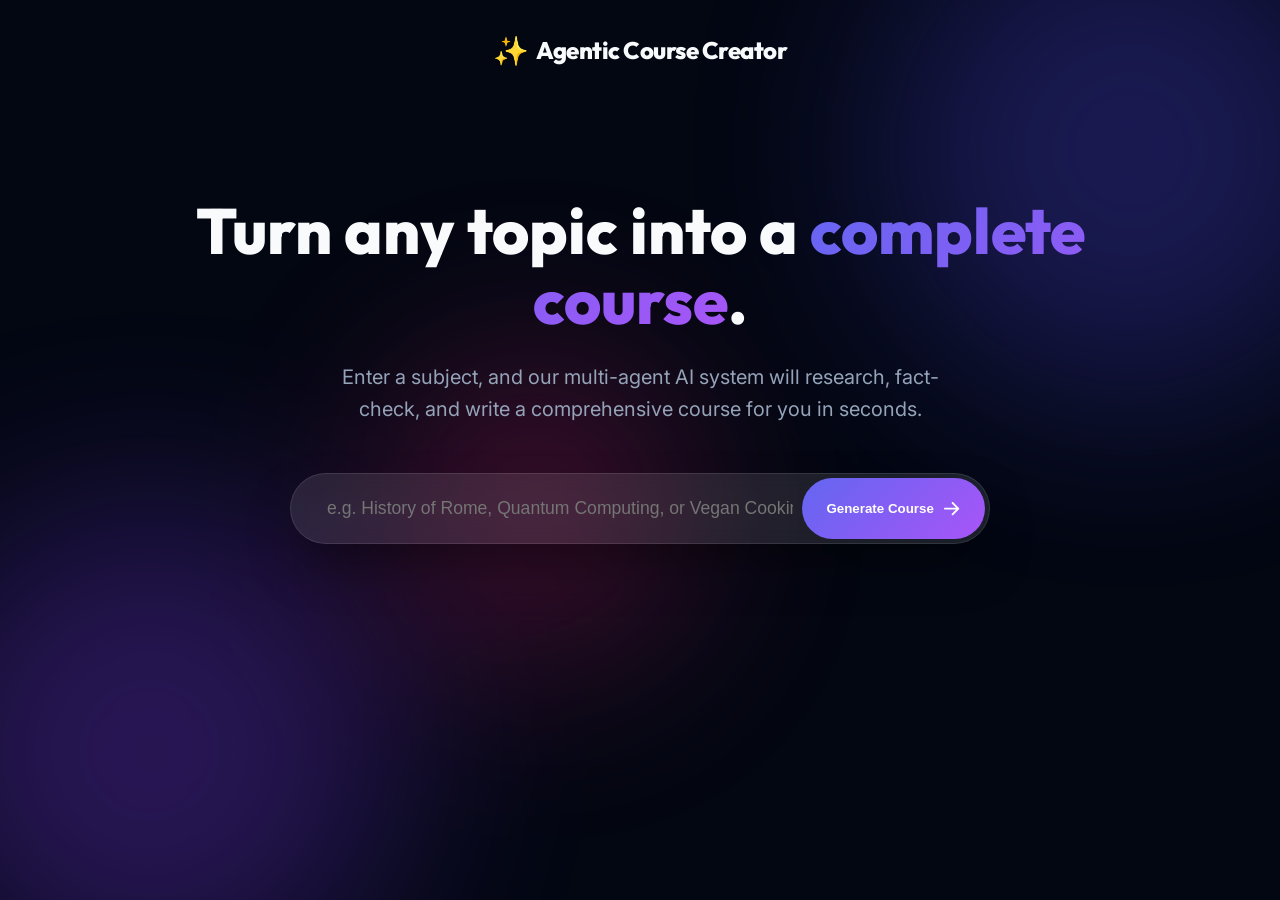
<file: app/frontend/index.html>
<!DOCTYPE html>
<html lang="en">
<head>
    <meta charset="UTF-8">
    <meta name="viewport" content="width=device-width, initial-scale=1.0">
    <title>AI Course Creator | Build Your Knowledge</title>
    <link rel="stylesheet" href="style.css">
    <link href="https://fonts.googleapis.com/css2?family=Outfit:wght@300;400;600;800&family=Inter:wght@400;500;600&display=swap" rel="stylesheet">
</head>
<body>
    <div class="background-blobs">
        <div class="blob blob-1"></div>
        <div class="blob blob-2"></div>
        <div class="blob blob-3"></div>
    </div>

    <div class="container landing-page">
        <header>
            <div class="logo">
                <div class="logo-icon">✨</div>
                <span>Agentic Course Creator</span>
            </div>
        </header>

        <main class="hero-section">
            <h1>Turn any topic into a <span class="gradient-text">complete course</span>.</h1>
            <p class="subtitle">Enter a subject, and our multi-agent AI system will research, fact-check, and write a comprehensive course for you in seconds.</p>

            <form id="create-form" class="hero-form">
                <input type="text" id="topic-input" placeholder="e.g. History of Rome, Quantum Computing, or Vegan Cooking" required>
                <button type="submit" id="create-button">
                    <span>Generate Course</span>
                    <svg viewBox="0 0 20 20" fill="currentColor">
                        <path fill-rule="evenodd" d="M10.293 3.293a1 1 0 011.414 0l6 6a1 1 0 010 1.414l-6 6a1 1 0 01-1.414-1.414L14.586 11H3a1 1 0 110-2h11.586l-4.293-4.293a1 1 0 010-1.414z" clip-rule="evenodd" />
                    </svg>
                </button>
            </form>

            <div id="progress-container" class="progress-container hidden">
                <div class="agent-status">
                    <div class="spinner"></div>
                    <span id="status-text" class="status-text">Initializing agents...</span>
                </div>
                <div class="progress-steps">
                    <div id="step-researcher" class="step">
                        <div class="step-icon">🔍</div>
                        <span class="step-label">Researching</span>
                    </div>
                    <div id="step-judge" class="step">
                        <div class="step-icon">⚖️</div>
                        <span class="step-label">Judging</span>
                    </div>
                    <div id="step-builder" class="step">
                        <div class="step-icon">✍️</div>
                        <span class="step-label">Building</span>
                    </div>
                </div>
            </div>
        </main>
    </div>

    <script src="app.js"></script>
</body>
</html>
</file>
<file: app/frontend/style.css>
:root {
    --primary: #6366f1;
    --primary-glow: rgba(99, 102, 241, 0.5);
    --bg: #030712;
    --card-bg: rgba(255, 255, 255, 0.03);
    --card-border: rgba(255, 255, 255, 0.1);
    --text: #f8fafc;
    --text-muted: #94a3b8;
    --gradient: linear-gradient(135deg, #6366f1 0%, #a855f7 100%);
}

* {
    margin: 0;
    padding: 0;
    box-sizing: border-box;
}

body {
    font-family: 'Inter', sans-serif;
    background-color: var(--bg);
    color: var(--text);
    overflow-x: hidden;
    min-height: 100vh;
}

h1, h2, h3, .logo {
    font-family: 'Outfit', sans-serif;
}

.background-blobs {
    position: fixed;
    top: 0;
    left: 0;
    width: 100%;
    height: 100%;
    z-index: -1;
    overflow: hidden;
}

.blob {
    position: absolute;
    width: 500px;
    height: 500px;
    background: var(--primary-glow);
    filter: blur(100px);
    border-radius: 50%;
    opacity: 0.3;
    animation: float 20s infinite alternate;
}

.blob-1 { top: -100px; right: -100px; background: #4f46e5; }
.blob-2 { bottom: -100px; left: -100px; background: #7c3aed; animation-delay: -5s; }
.blob-3 { top: 40%; left: 30%; width: 300px; height: 300px; background: #db2777; animation-delay: -10s; }

@keyframes float {
    0% { transform: translate(0, 0) scale(1); }
    100% { transform: translate(100px, 50px) scale(1.1); }
}

.container {
    max-width: 1200px;
    margin: 0 auto;
    padding: 0 2rem;
}

header {
    padding: 2rem 0;
    display: flex;
    justify-content: center;
}

.logo {
    display: flex;
    align-items: center;
    gap: 0.5rem;
    font-size: 1.5rem;
    font-weight: 800;
    letter-spacing: -0.02em;
}

.logo-icon {
    font-size: 1.8rem;
}

.hero-section {
    display: flex;
    flex-direction: column;
    align-items: center;
    justify-content: center;
    text-align: center;
    padding: 6rem 0;
}

h1 {
    font-size: 4rem;
    font-weight: 800;
    line-height: 1.1;
    margin-bottom: 1.5rem;
    max-width: 900px;
}

.gradient-text {
    background: var(--gradient);
    -webkit-background-clip: text;
    -webkit-text-fill-color: transparent;
}

.subtitle {
    font-size: 1.25rem;
    color: var(--text-muted);
    max-width: 650px;
    margin-bottom: 3rem;
    line-height: 1.6;
}

.hero-form {
    width: 100%;
    max-width: 700px;
    position: relative;
    backdrop-filter: blur(10px);
    border-radius: 9999px;
    padding: 4px;
    background: var(--card-border);
    border: 1px solid var(--card-border);
    box-shadow: 0 25px 50px -12px rgba(0, 0, 0, 0.5);
    transition: transform 0.3s ease, border-color 0.3s ease;
}

.hero-form:focus-within {
    transform: scale(1.02);
    border-color: var(--primary);
}

#topic-input {
    width: 100%;
    background: transparent;
    border: none;
    padding: 1.25rem 2rem;
    padding-right: 12rem;
    font-size: 1.1rem;
    color: white;
    outline: none;
}

#create-button {
    position: absolute;
    top: 4px;
    right: 4px;
    bottom: 4px;
    padding: 0 1.5rem;
    background: var(--gradient);
    border: none;
    border-radius: 9999px;
    color: white;
    font-weight: 600;
    cursor: pointer;
    display: flex;
    align-items: center;
    gap: 0.5rem;
    transition: opacity 0.2s;
}

#create-button:hover {
    opacity: 0.9;
}

#create-button svg {
    width: 1.2rem;
    height: 1.2rem;
}

.progress-container {
    margin-top: 4rem;
    width: 100%;
    max-width: 500px;
    background: var(--card-bg);
    backdrop-filter: blur(20px);
    border: 1px solid var(--card-border);
    padding: 2.5rem;
    border-radius: 2rem;
    animation: fadeIn 0.5s ease-out;
}

@keyframes fadeIn {
    from { opacity: 0; transform: translateY(20px); }
    to { opacity: 1; transform: translateY(0); }
}

.agent-status {
    display: flex;
    align-items: center;
    justify-content: center;
    gap: 1rem;
    margin-bottom: 2rem;
}

.spinner {
    width: 24px;
    height: 24px;
    border: 2px solid var(--card-border);
    border-top-color: var(--primary);
    border-radius: 50%;
    animation: spin 1s linear infinite;
}

@keyframes spin {
    to { transform: rotate(360deg); }
}

.progress-steps {
    display: flex;
    justify-content: space-between;
    position: relative;
}

.progress-steps::before {
    content: '';
    position: absolute;
    top: 1.5rem;
    left: 10%;
    right: 10%;
    height: 1px;
    background: var(--card-border);
}

.step {
    position: relative;
    z-index: 1;
    display: flex;
    flex-direction: column;
    align-items: center;
    gap: 0.75rem;
    opacity: 0.4;
    transition: opacity 0.5s, transform 0.5s;
}

.step.active {
    opacity: 1;
    transform: scale(1.1);
}

.step-icon {
    width: 3rem;
    height: 3rem;
    background: var(--bg);
    border: 1px solid var(--card-border);
    border-radius: 50%;
    display: flex;
    align-items: center;
    justify-content: center;
    font-size: 1.25rem;
}

.step.active .step-icon {
    border-color: var(--primary);
    box-shadow: 0 0 20px var(--primary-glow);
}

.step-label {
    font-size: 0.8rem;
    font-weight: 600;
    text-transform: uppercase;
    letter-spacing: 0.05em;
    color: var(--text-muted);
}

.step.active .step-label {
    color: var(--primary);
}

.hidden {
    display: none;
}

/* Course Page Styles */
.course-header {
    display: flex;
    justify-content: space-between;
    align-items: center;
    padding: 1.5rem 0;
    border-bottom: 1px solid var(--card-border);
}

.back-btn {
    color: var(--text-muted);
    text-decoration: none;
    display: flex;
    align-items: center;
    gap: 0.5rem;
    font-weight: 500;
    transition: color 0.2s;
}

.back-btn:hover {
    color: var(--text);
}

.course-layout {
    display: grid;
    grid-template-columns: 280px 1fr;
    gap: 4rem;
    padding: 4rem 0;
}

.course-sidebar {
    position: sticky;
    top: 2rem;
    height: fit-content;
}

.sidebar-title {
    font-size: 0.75rem;
    font-weight: 700;
    text-transform: uppercase;
    letter-spacing: 0.1em;
    color: var(--text-muted);
    margin-bottom: 1.5rem;
}

.toc-list {
    list-style: none;
    display: flex;
    flex-direction: column;
    gap: 0.75rem;
}

.toc-link {
    color: var(--text-muted);
    text-decoration: none;
    font-size: 0.95rem;
    transition: all 0.2s;
    display: block;
    padding-left: 1rem;
    border-left: 2px solid transparent;
}

.toc-link:hover, .toc-link.active {
    color: var(--primary);
    border-left-color: var(--primary);
}

.course-content {
    background: var(--card-bg);
    border: 1px solid var(--card-border);
    border-radius: 2rem;
    padding: 4rem;
    line-height: 1.8;
    font-size: 1.1rem;
}

.course-content h1 { font-size: 3rem; margin-bottom: 2rem; }
.course-content h2 { font-size: 2rem; margin-top: 3rem; margin-bottom: 1.5rem; border-bottom: 1px solid var(--card-border); padding-bottom: 0.5rem; }
.course-content h3 { font-size: 1.5rem; margin-top: 2rem; margin-bottom: 1rem; color: var(--primary); }
.course-content p { margin-bottom: 1.5rem; color: #cbd5e1; }
.course-content ul, .course-content ol { margin-bottom: 1.5rem; padding-left: 1.5rem; color: #cbd5e1; }
.course-content li { margin-bottom: 0.5rem; }

@media (max-width: 1024px) {
    .course-layout {
        grid-template-columns: 1fr;
    }
    .course-sidebar {
        display: none;
    }
    h1 { font-size: 3rem; }
}

@media (max-width: 640px) {
    h1 { font-size: 2.5rem; }
    #topic-input { padding-right: 2rem; }
    #create-button { position: static; width: 100%; margin-top: 1rem; padding: 1rem; }
    .hero-form { border-radius: 1.5rem; }
}
</file>
